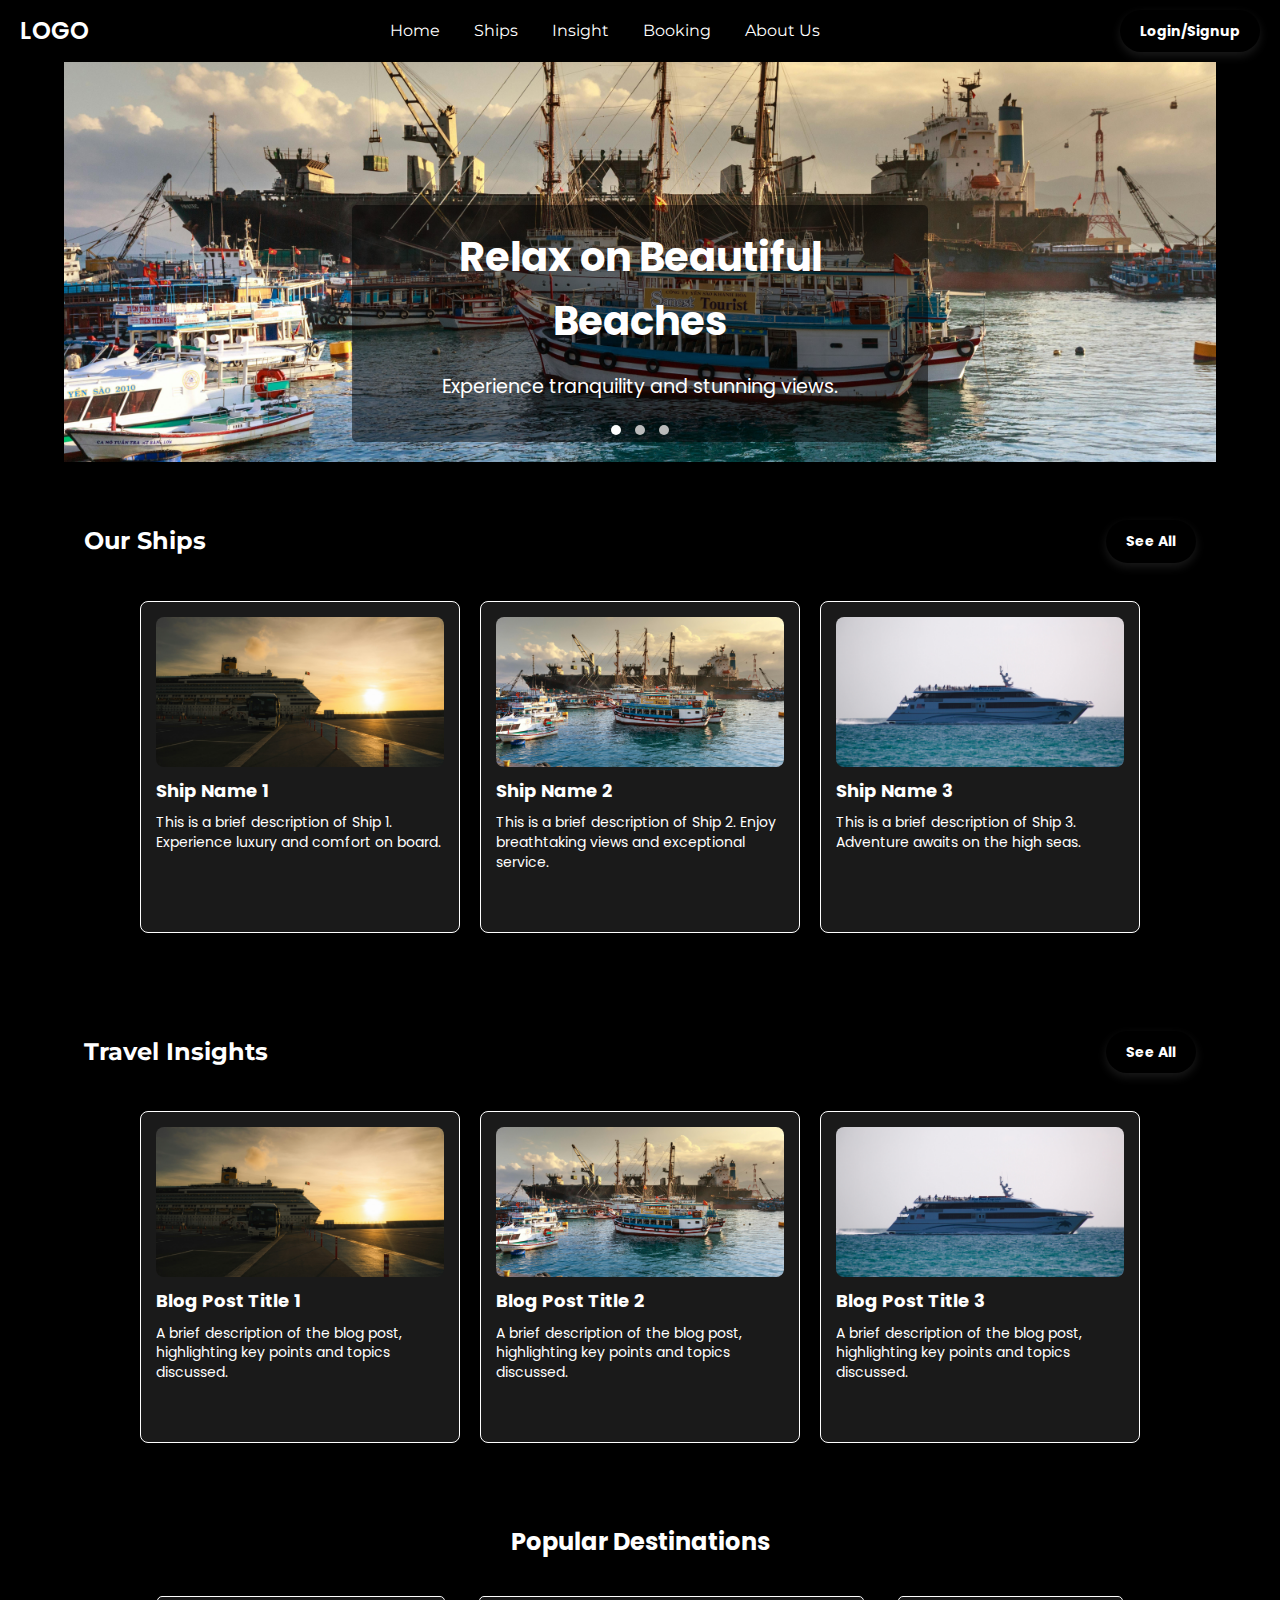
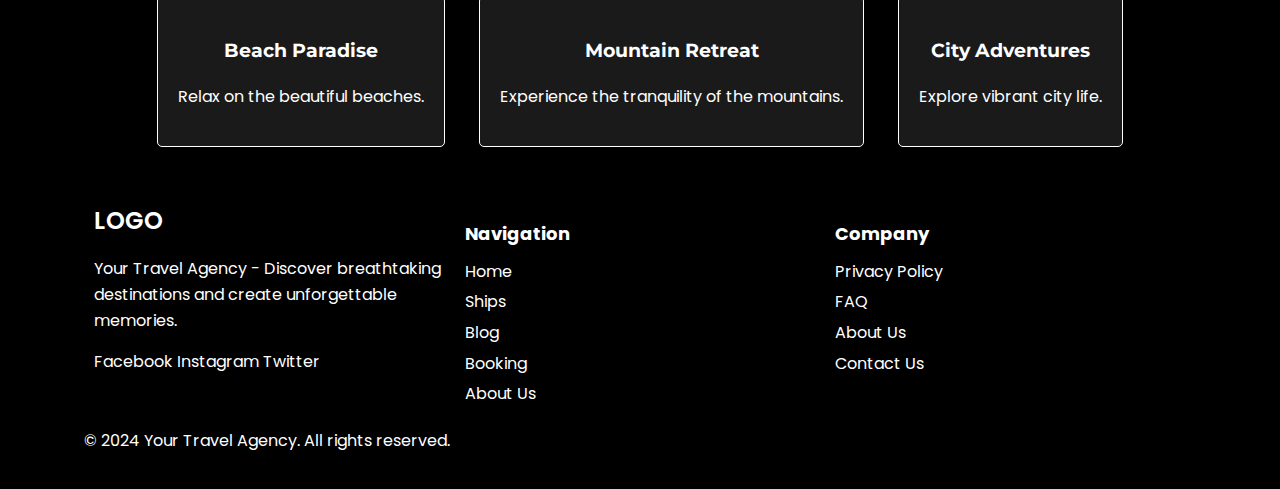
<file: index.html>
<!DOCTYPE html>
<html lang="en">
<head>
    <meta charset="UTF-8">
    <meta name="viewport" content="width=device-width, initial-scale=1.0">
    <title>Your Travel Agency</title>
    <link rel="stylesheet" href="styles.css">
    <link href="https://fonts.googleapis.com/css2?family=Poppins:wght@300;500&family=Montserrat:wght@400;600&display=swap" rel="stylesheet">
</head>
<body>

    <header id="header">
        <div class="logo">LOGO</div>
        <nav>
            <ul>
                <li><a href="#hero">Home</a></li>
                <li><a href="#ships">Ships</a></li>
                <li><a href="#travel-insights">Insight</a></li>
                <li><a href="#booking">Booking</a></li>
                <li><a href="#about">About Us</a></li>
            </ul>
        </nav>
        <div class="auth-link">
            <a href="#login-signup" class="cta-button">Login/Signup</a>
        </div>
    </header>
    
    <div id="header-placeholder"></div>
    
    <div class="container">
        <section id="hero" class="hero-slider">
            <div class="slide active" style="background-image: url('ship/img/ship1.jpg');">
                <div class="slide-content">
                    <h2>Welcome to Your Adventure</h2>
                    <p>Discover breathtaking destinations around the globe.</p>
                </div>
            </div>
            <div class="slide" style="background-image: url('ship/img/ship2.jpg');">
                <div class="slide-content">
                    <h2>Relax on Beautiful Beaches</h2>
                    <p>Experience tranquility and stunning views.</p>
                </div>
            </div>
            <div class="slide" style="background-image: url('ship/img/ship3.jpg');">
                <div class="slide-content">
                    <h2>Explore Vibrant Cities</h2>
                    <p>Immerse yourself in culture and adventure.</p>
                </div>
            </div>
            <div class="nav-dots">
                <span class="dot active" onclick="currentSlide(1)"></span>
                <span class="dot" onclick="currentSlide(2)"></span>
                <span class="dot" onclick="currentSlide(3)"></span>
            </div>
        </section>

        <section id="ships" class="section">
            <div class="section-header">
                <h2>Our Ships</h2>
                <a href="#all-ships" class="cta-button">See All</a>
            </div>
            <div class="cards-container">
                <div class="card">
                    <img src="ship/img/ship1.jpg" alt="Ship Name 1" class="card-image">
                    <h3>Ship Name 1</h3>
                    <p>This is a brief description of Ship 1. Experience luxury and comfort on board.</p>
                </div>
                <div class="card">
                    <img src="ship/img/ship2.jpg" alt="Ship Name 2" class="card-image">
                    <h3>Ship Name 2</h3>
                    <p>This is a brief description of Ship 2. Enjoy breathtaking views and exceptional service.</p>
                </div>
                <div class="card">
                    <img src="ship/img/ship3.jpg" alt="Ship Name 3" class="card-image">
                    <h3>Ship Name 3</h3>
                    <p>This is a brief description of Ship 3. Adventure awaits on the high seas.</p>
                </div>
            </div>
        </section>

        <section id="travel-insights" class="section">
            <div class="section-header">
                <h2>Travel Insights</h2>
                <a href="#all-blogs" class="cta-button">See All</a>
            </div>
            <div class="cards-container">
                <div class="card">
                    <img src="ship/img/ship1.jpg" alt="Blog Post Title" class="card-image">
                    <h3>Blog Post Title 1</h3>
                    <p>A brief description of the blog post, highlighting key points and topics discussed.</p>
                </div>
                <div class="card">
                    <img src="ship/img/ship2.jpg" alt="Blog Post Title" class="card-image">
                    <h3>Blog Post Title 2</h3>
                    <p>A brief description of the blog post, highlighting key points and topics discussed.</p>
                </div>
                <div class="card">
                    <img src="ship/img/ship3.jpg" alt="Blog Post Title" class="card-image">
                    <h3>Blog Post Title 3</h3>
                    <p>A brief description of the blog post, highlighting key points and topics discussed.</p>
                </div>
            </div>
        </section>

        <section id="destinations" class="section">
            <h2>Popular Destinations</h2>
            <div class="destination-card">
                <h3>Beach Paradise</h3>
                <p>Relax on the beautiful beaches.</p>
            </div>
            <div class="destination-card">
                <h3>Mountain Retreat</h3>
                <p>Experience the tranquility of the mountains.</p>
            </div>
            <div class="destination-card">
                <h3>City Adventures</h3>
                <p>Explore vibrant city life.</p>
            </div>
        </section>

        <footer id="footer">
            <div class="footer-content">
                <div class="footer-column">
                    <div class="logo">LOGO</div>
                    <p>Your Travel Agency - Discover breathtaking destinations and create unforgettable memories.</p>
                    <div class="social-links">
                        <a href="#facebook" target="_blank">Facebook</a>
                        <a href="#instagram" target="_blank">Instagram</a>
                        <a href="#twitter" target="_blank">Twitter</a>
                    </div>
                </div>
                <div class="footer-column">
                    <h3>Navigation</h3>
                    <ul>
                        <li><a href="#hero">Home</a></li>
                        <li><a href="#ships">Ships</a></li>
                        <li><a href="#blog">Blog</a></li>
                        <li><a href="#booking">Booking</a></li>
                        <li><a href="#about">About Us</a></li>
                    </ul>
                </div>
                <div class="footer-column">
                    <h3>Company</h3>
                    <ul>
                        <li><a href="#privacy-policy">Privacy Policy</a></li>
                        <li><a href="#faq">FAQ</a></li>
                        <li><a href="#about">About Us</a></li>
                        <li><a href="#contact">Contact Us</a></li>
                    </ul>
                </div>
            </div>
            <p>&copy; 2024 Your Travel Agency. All rights reserved.</p>
        </footer>
        

    <script src="js/header.js"></script>
    <script src="js/hero.js"></script>
</body>
</html>
</file>
<file: styles.css>
/* For Webkit-based browsers (Chrome, Safari, etc.) */
::-webkit-scrollbar {
    width: 8px; /* Adjust the scrollbar width */
}

::-webkit-scrollbar-track {
    background: black; /* Scrollbar track color */
}

::-webkit-scrollbar-thumb {
    background-color: white; /* Scrollbar thumb color */
    border-radius: 10px; /* Rounded edges for the thumb */
    border: 2px solid black; /* Adds a border to the thumb */
}

/* For Firefox */
* {
    scrollbar-width: thin; /* Thin scrollbar */
    scrollbar-color: black white; /* Scrollbar thumb and track colors */
}


body {
    font-family: 'Poppins', sans-serif;
    margin: 0;
    padding: 0;
    line-height: 1.6;
    background-color: #000; /* Black background */
    color: #fff; /* White text */
}

.container {
    width: 90%; /* 90% of full width */
    margin: 0 auto; /* Center the container */
}

header {
    display: flex;
    justify-content: space-between;
    align-items: center;
    background: rgba(0, 0, 0, 0.9);
    padding: 10px 20px;
    position: relative; /* Change to relative */
    z-index: 500;
}

#header-placeholder {
    height: 60px; /* Same height as the header */
    display: none; /* Initially hidden */
    z-index: 0;
}

header.sticky {
    position: fixed; /* Becomes fixed when sticky */
    top: 0;
    left: 0;
    right: 0;
    z-index: 1000; /* Ensure it stays on top */
    box-shadow: 0 2px 5px rgba(255, 255, 255, 0.2); /* Shadow for effect */
}

.logo {
    font-size: 24px;
    font-weight: 600; /* Bold */
    color: #fff; /* White text */
}

nav {
    flex-grow: 1;
    text-align: center;
}

nav ul {
    list-style: none;
    padding: 0;
    margin: 0;
}

nav ul li {
    display: inline;
    margin: 0 15px;
    position: relative; /* For the border effect */
}

nav a {
    font-family: 'Montserrat', sans-serif; /* Use Montserrat for nav links */
    color: #fff; /* White color */
    text-decoration: none;
    transition: color 0.3s;
}

nav a:hover {
    color: #ccc; /* Light gray on hover */
}

nav ul li::after {
    content: '';
    display: block;
    height: 2px;
    width: 0;
    background: #fff; /* White border */
    transition: width 0.3s, left 0.3s; /* Animation */
    position: absolute;
    left: 50%;
    bottom: -5px; /* Adjust position */
}

nav ul li:hover::after {
    width: 100%; /* Expand to full width */
    left: 0; /* Move to left */
}

.auth-link {
    display: flex;
}

.cta-button {
    background-color: black; /* Black background */
    color: white; /* White text */
    padding: 10px 20px; /* Adjusted padding */
    border: none;
    border-radius: 25px;
    text-decoration: none;
    font-weight: bold;
    font-size: 14px;
    transition: background 0.3s, transform 0.3s, box-shadow 0.3s;
    box-shadow: 0 4px 10px rgba(255, 255, 255, 0.1); /* Subtle shadow */
}

.cta-button:hover {
    background-color: white; /* White background on hover */
    color: black; /* Black text on hover */
    transform: translateY(-3px); /* Slight lift effect */
    box-shadow: 0 6px 15px rgba(0, 0, 0, 0.5); /* Stronger shadow on hover */
}

.hero-slider {
    position: relative;
    width: 100%;
    height: 400px; /* Adjust height as needed */
    overflow: hidden; /* Ensure content doesn’t overflow */
}

.slide {
    position: absolute;
    width: 100%;
    height: 100%;
    background-size: cover;
    background-position: center;
    opacity: 0;
    transition: opacity 1s ease-in-out, transform 1s ease-in-out;
    transform: translateX(-100%); /* Start off-screen to the left */
}

.slide.active {
    opacity: 1; /* Show the active slide */
    transform: translateX(0); /* Slide into view */
}

.slide.next {
    transform: translateX(100%); /* Next slide off-screen to the right */
}

.slide-content {
    position: absolute;
    bottom: 20px; /* Position from the bottom */
    left: 50%;
    transform: translateX(-50%); /* Center the content */
    color: #fff; /* White text */
    text-align: center;
    padding: 20px;
    background: rgba(0, 0, 0, 0.5); /* Dark background for readability */
    border-radius: 5px; /* Rounded corners */
}

.slide-content h2 {
    font-size: 2.5em; /* Adjust as needed */
    margin: 0;
}

.slide-content p {
    font-size: 1.2em; /* Adjust as needed */
}

.nav-dots {
    position: absolute;
    bottom: 20px;
    left: 50%;
    transform: translateX(-50%);
}

.dot {
    height: 10px;
    width: 10px;
    margin: 0 5px;
    background-color: #bbb; /* Light gray */
    border-radius: 50%;
    display: inline-block;
    cursor: pointer;
}

.dot.active {
    background-color: #fff; /* White for active dot */
}

.section {
    padding: 40px 20px;
    text-align: center;
}

.section-header {
    display: flex;
    justify-content: space-between;
    align-items: center;
    margin-bottom: 20px;
}

.section-header h2 {
    font-family: 'Montserrat', sans-serif;
    font-size: 24px;
}

.cards-container {
    display: flex;
    justify-content: center; /* Center the cards */
    flex-wrap: nowrap; /* Prevent wrapping */
    gap: 20px; /* Space between cards */
    max-width: 90%; /* Limit to 90% of the section width */
    margin: 0 auto; /* Center the container */
}

.card {
    background: rgba(255, 255, 255, 0.1);
    border: 1px solid #fff;
    border-radius: 8px;
    padding: 15px; /* Padding for the card */
    width: 350px; /* Width for landscape style */
    height: 300px; /* Increased height for better text fit */
    box-shadow: 0 6px 15px rgba(0, 0, 0, 0.2);
    transition: transform 0.3s, box-shadow 0.3s;
    text-align: left; /* Align text to left */
    display: flex; /* Use flexbox for internal alignment */
    flex-direction: column; /* Stack items vertically */
    overflow: hidden; /* Hide overflow */
}

.card-image {
    width: 100%; /* Make the image fill the card */
    height: 150px; /* Height for the image */
    border-radius: 8px; /* Rounded corners for the image */
    margin-bottom: 10px; /* Space between image and text */
    object-fit: cover; /* Ensures the image covers the area without distortion */
}

.card h3 {
    margin: 0; /* Remove default margin */
    padding-bottom: 8px; /* Space between heading and description */
    font-size: 18px; /* Adjust font size for heading */
    color: #fff; /* White text color */
}

.card p {
    margin: 0;
    padding-top: 0px; /* Space above the description */
    font-size: 14px; /* Font size for description */
    line-height: 1.4; /* Line height for readability */
    color: #fff; /* White text color */
}

.card:hover {
    transform: translateY(-5px); /* Lift effect on hover */
    box-shadow: 0 6px 15px rgba(0, 0, 0, 0.3);
}

#destinations, #services {
    padding: 20px;
    text-align: center;
}

.destination-card {
    display: inline-block;
    margin: 15px;
    padding: 20px;
    border: 1px solid #fff; /* White border */
    border-radius: 5px;
    background: rgba(255, 255, 255, 0.1); /* Slightly transparent white */
}

.destination-card h3 {
    font-family: 'Montserrat', sans-serif; /* Use Montserrat for headings */
    color: #fff; /* White color */
}






footer {
    background: rgba(0, 0, 0, 0.9);
    padding: 20px;
    color: #fff;
}

.footer-content {
    display: flex;
    justify-content: space-between;
    max-width: 1200px; /* Limit width */
    margin: 0 auto; /* Center footer content */
}

.footer-column {
    flex: 1; /* Equal space for each column */
    margin: 0 10px; /* Space between columns */
}

.footer-column h3 {
    font-size: 18px; /* Header font size */
    margin-bottom: 10px; /* Space below header */
}

.footer-column ul {
    list-style: none; /* Remove bullet points */
    padding: 0; /* Remove padding */
    margin: 0; /* Remove margin */
}

.footer-column ul li {
    margin: 5px 0; /* Space between list items */
}

.footer-column a {
    color: #fff; /* White text */
    text-decoration: none; /* Remove underline */
    transition: color 0.3s; /* Transition for hover effect */
}

.footer-column a:hover {
    color: #ccc; /* Light gray on hover */
}
</file>
